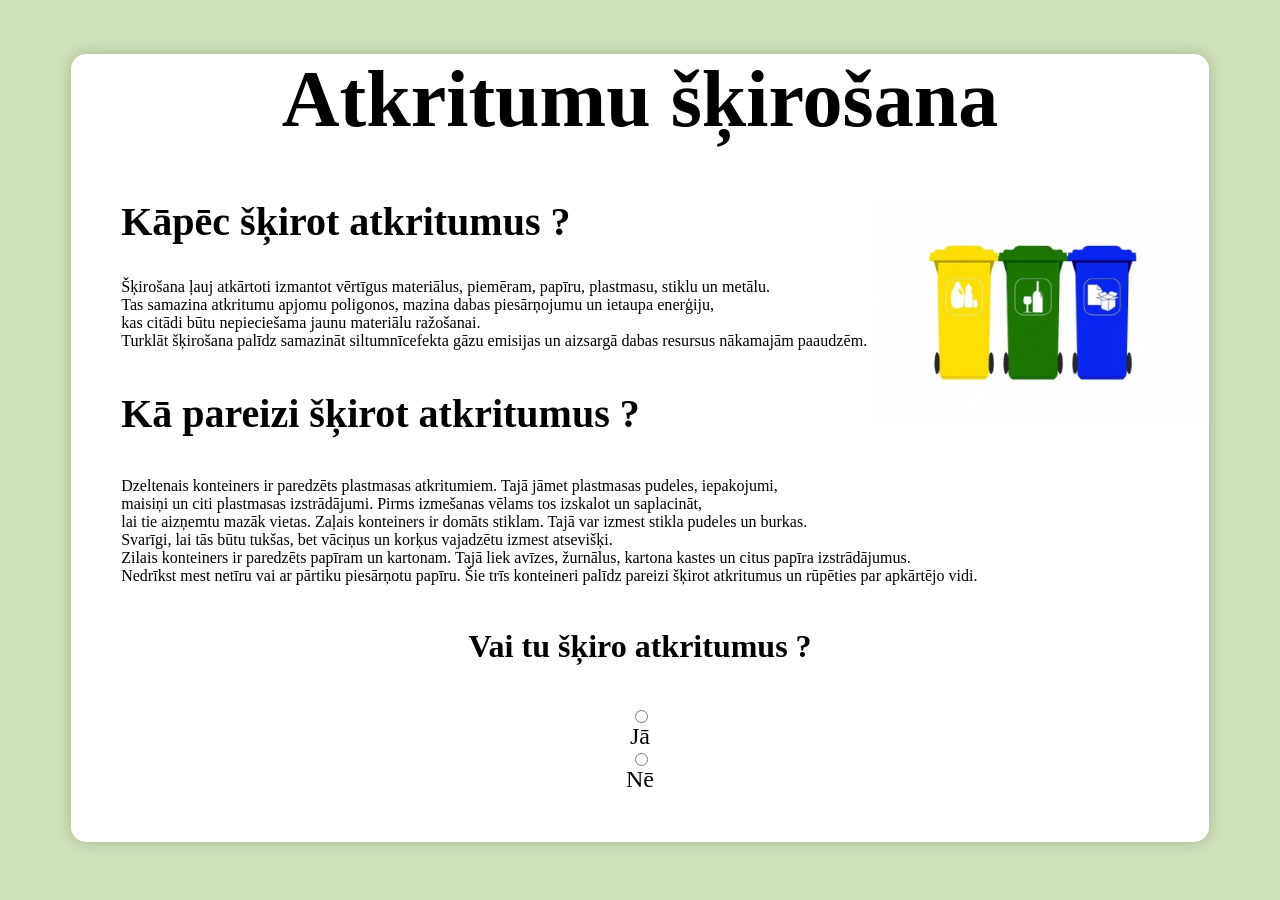
<file: index.html>
<!DOCTYPE html>
<html lang="en">
<head>
    <meta charset="UTF-8">
    <meta name="viewport" content="width=device-width, initial-scale=1.0">
    <title>Atkritumu šķirošana</title>

    <link rel="stylesheet" href="style.css">
</head>

<body>
    <div class="container">
        <h1>Atkritumu šķirošana</h1>
        <img src="atkritumi.png" class="sakuma-bilde">
    <div class="teorija">
        <h2>Kāpēc šķirot atkritumus ?</h2>
        <p>Šķirošana ļauj atkārtoti izmantot vērtīgus materiālus, piemēram, papīru, plastmasu, stiklu un metālu. <br> Tas samazina atkritumu apjomu poligonos, mazina dabas piesārņojumu un ietaupa enerģiju,<br> kas citādi būtu nepieciešama jaunu materiālu ražošanai. <br>Turklāt šķirošana palīdz samazināt siltumnīcefekta gāzu emisijas un aizsargā dabas resursus nākamajām paaudzēm.</p>
        <h3>Kā pareizi šķirot atkritumus ?</h3>
        <p2>Dzeltenais konteiners ir paredzēts plastmasas atkritumiem. Tajā jāmet plastmasas pudeles, iepakojumi,<br> maisiņi un citi plastmasas izstrādājumi. Pirms izmešanas vēlams tos izskalot un saplacināt, <br>lai tie aizņemtu mazāk vietas.
            Zaļais konteiners ir domāts stiklam. Tajā var izmest stikla pudeles un burkas.<br> Svarīgi, lai tās būtu tukšas, bet vāciņus un korķus vajadzētu izmest atsevišķi.
           <br>  Zilais konteiners ir paredzēts papīram un kartonam. Tajā liek avīzes, žurnālus, kartona kastes un citus papīra izstrādājumus.<br> Nedrīkst mest netīru vai ar pārtiku piesārņotu papīru.
            Šie trīs konteineri palīdz pareizi šķirot atkritumus un rūpēties par apkārtējo vidi.</p2>
    </div>
   
     
        <h4>Vai tu šķiro atkritumus ?</h4>
        <div class="rad">
           <input type="radio" name="vai" id="ja" onclick="radio()" > Jā
           <input type="radio" name="vai" id="ne" onclick="radio()"> Nē
          <br>
           <p class="p3" id="vai"> </p> 
          
        </div>

    
</div>

</div>



    




<script src="javascript.js"></script>
</body>
</html>
</file>
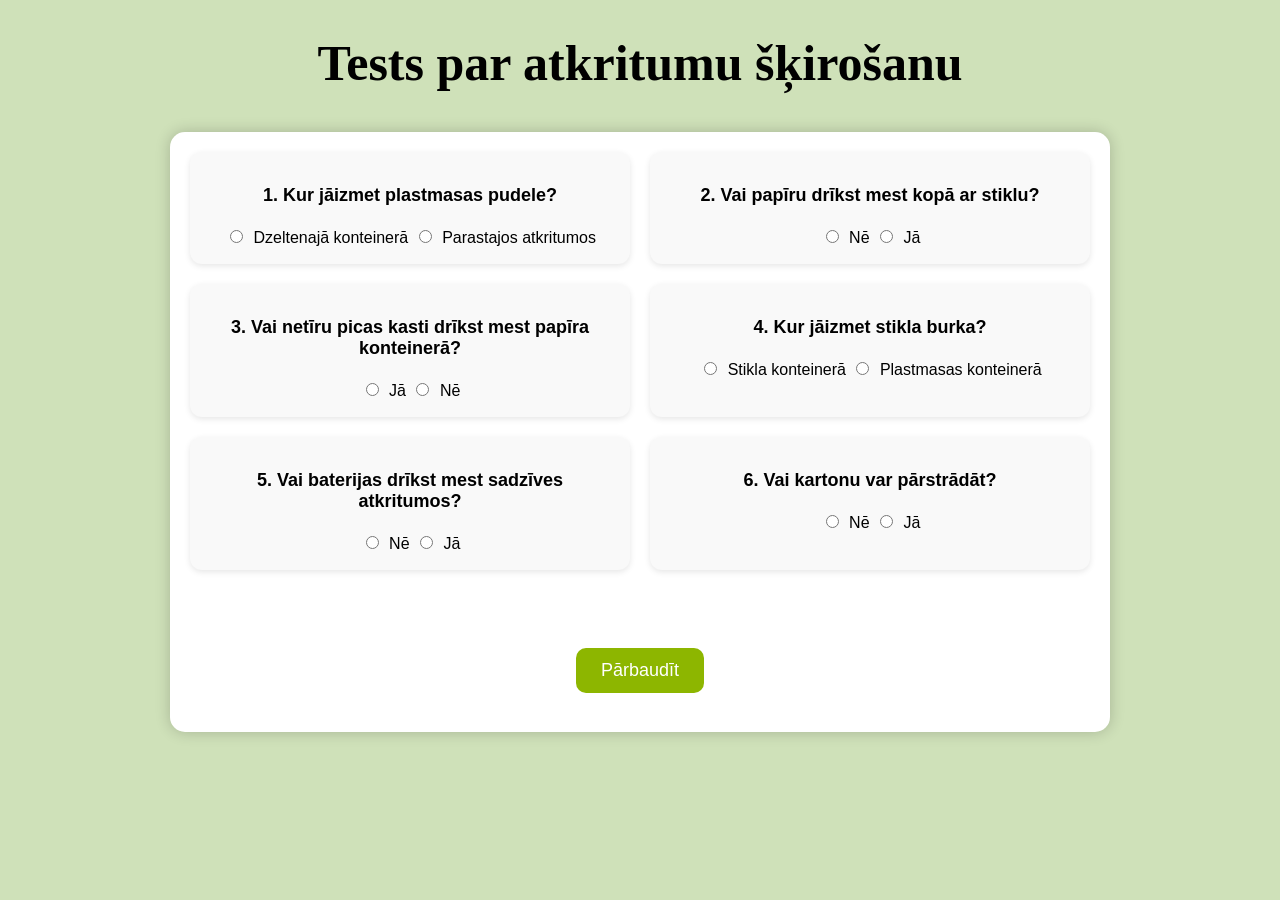
<file: index2.html>
<!DOCTYPE html>
<html lang="lv">
<head>
    <meta charset="UTF-8">
    <meta name="viewport" content="width=device-width, initial-scale=1.0">
    <link rel="stylesheet" href="stils.css">
    <title>Tests</title>
</head>
<body>

<h1>Tests par atkritumu šķirošanu</h1>
<div class ="nav" id="navButtons" style="display:none;">
    <a href="index.html" class="nav-button">Teorija</a>
    <a href="spele.html" class="nav-button">Spēle</a>
</div>
<div class = "container">
<form id="testins">

    <div>
        <p>1. Kur jāizmet plastmasas pudele?</p>
        <input type="radio" name="jaut1" value="1"> Dzeltenajā konteinerā
        <input type="radio" name="jaut1" value="0"> Parastajos atkritumos
    </div>

    <div>
        <p>2. Vai papīru drīkst mest kopā ar stiklu?</p>
        <input type="radio" name="jaut2" value="1"> Nē
        <input type="radio" name="jaut2" value="0"> Jā
    </div>

    <div>
        <p>3. Vai netīru picas kasti drīkst mest papīra konteinerā?</p>
        <input type="radio" name="jaut3" value="0"> Jā
        <input type="radio" name="jaut3" value="1"> Nē
    </div>

    <div>
        <p>4. Kur jāizmet stikla burka?</p>
        <input type="radio" name="jaut4" value="1"> Stikla konteinerā
        <input type="radio" name="jaut4" value="0"> Plastmasas konteinerā
    </div>

    <div>
        <p>5. Vai baterijas drīkst mest sadzīves atkritumos?</p>
        <input type="radio" name="jaut5" value="1"> Nē
        <input type="radio" name="jaut5" value="0"> Jā
    </div>

    <div>
        <p>6. Vai kartonu var pārstrādāt?</p>
        <input type="radio" name="jaut6" value="0"> Nē
        <input type="radio" name="jaut6" value="1"> Jā
    </div>

    <br>
    <button type="button" onclick="parbauditatbildes()">Pārbaudīt</button>

</form>

<h2 id="result"></h2>
</div>
<script src="tests.js"></script>

</body>
</html>
</file>
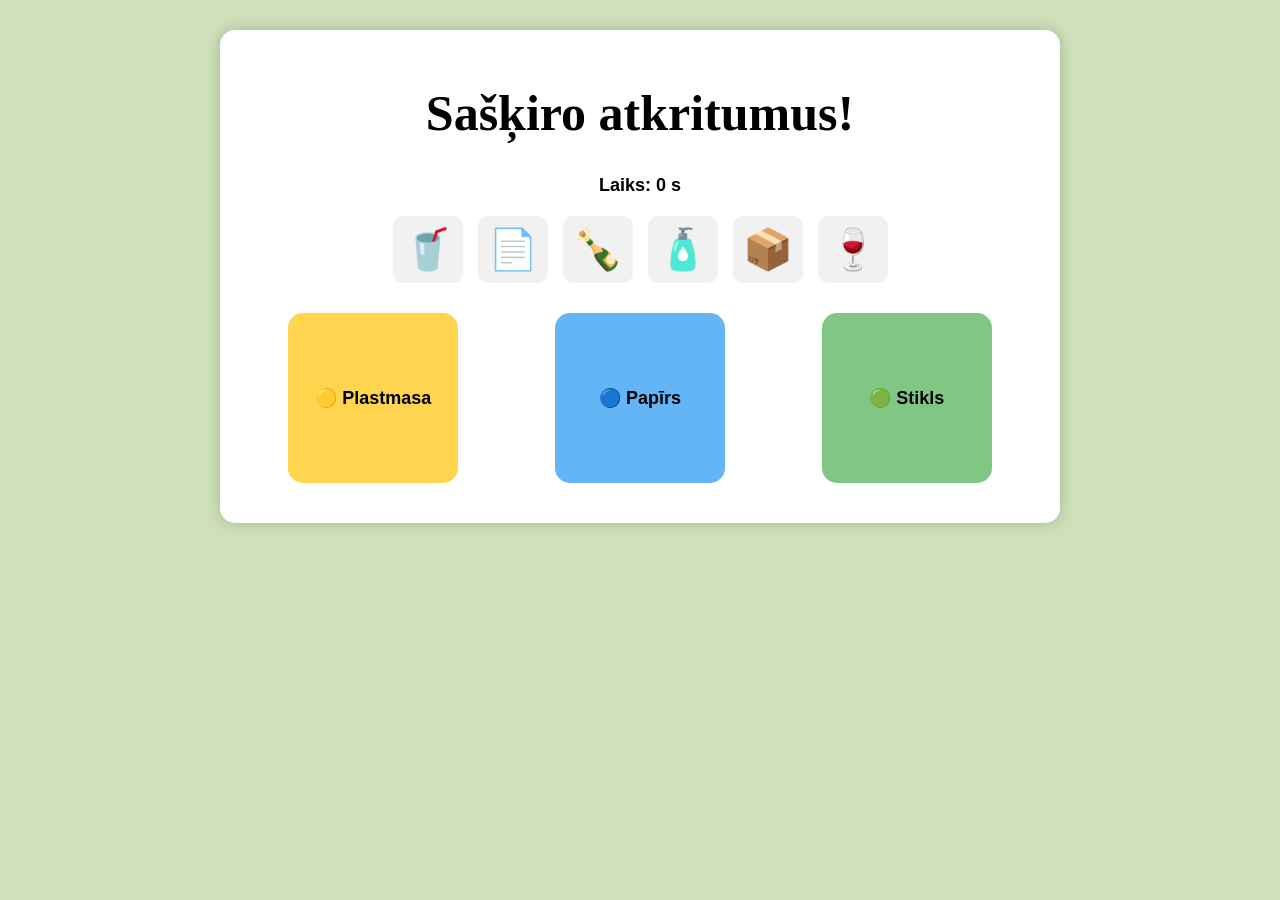
<file: spele.html>
<!DOCTYPE html>
<html lang="lv">
<head>
    <meta charset="UTF-8">
    <title>Šķirošanas spēle</title>
    <link rel="stylesheet" href="stils.css">
</head>
<body>

<div class="konteiners">

    <h1>Sašķiro atkritumus!</h1>
    <p>Laiks: <span id="laiks">0</span> s</p>

    <div class="atkritumi">
        <div class="vienums" id="v1" draggable="true" data-veids="plastmasa">🥤</div>
        <div class="vienums" id="v2" draggable="true" data-veids="papirs">📄</div>
        <div class="vienums" id="v3" draggable="true" data-veids="stikls">🍾</div>
        <div class="vienums" id="v4" draggable="true" data-veids="plastmasa">🧴</div>
        <div class="vienums" id="v5" draggable="true" data-veids="papirs">📦</div>
        <div class="vienums" id="v6" draggable="true" data-veids="stikls">🍷</div>
    </div>

    <div class="miskastes">
        <div class="miskaste" data-veids="plastmasa">🟡 Plastmasa</div>
        <div class="miskaste" data-veids="papirs">🔵 Papīrs</div>
        <div class="miskaste" data-veids="stikls">🟢 Stikls</div>
    </div>

    <h2 id="rezultats"></h2>

</div>

<script src="spele.js"></script>

</body>
</html>
</file>
<file: style.css>
body{
    background-color:#CFE1B9 ;
}

.container {
    background-color: white;
    width: 90%;
   margin-left: auto;
   margin-right: auto;
   box-shadow: 0 0 15px rgba(0, 0, 0, 0.2 );
   border-radius: 15px;
}

.jautajums {
    background-color: white;
    width: 90%;
   margin-left: auto;
   margin-right: auto;
}







p {
    font-size: 101%
}

.p2 {
    margin-left: 50px;;
    margin-right: 150px ;
   text-align: left;
   font-size: 110%;
}

.p3{
    margin-left: 50px;;
    margin-right: 150px ;
   text-align: center;
}


.rad {
    display: flex;
   justify-content: center;
   font-size: 150%;
   flex-direction:column;
   align-items: center;
   
}



h1 {
    text-align: center;
    font-family:"Bona Nova SC", serif;
    font-weight: 700;
    font-style: normal;
    font-size: 500%;

}

h2, h3{
    font-size: 250%;
}

h4 {
    font-size: 200%;
    text-align: center;
}

.teorija {
    margin-left: 50px;;
    margin-right: 150px ;
   text-align: left;
}

.sakuma-bilde {
    width: 30%;
    float: right ;
    margin: left 100px; ;
}
</file>
<file: stils.css>
body {
	background: #CFE1B9;
	font-family: Arial;
	text-align: center;
}

.konteiners {
	background: white;
	width: 90%;
	max-width: 800px;
	margin: 30px auto;
	padding: 20px;
	border-radius: 15px;
	box-shadow: 0 0 15px rgba(0, 0, 0, 0.2);
}

.atkritumi {
	display: flex;
	justify-content: center;
	gap: 15px;
	margin: 20px;
	flex-wrap: wrap;
}

.vienums {
	font-size: 40px;
	cursor: grab;
	padding: 10px;
	background: #f1f1f1;
	border-radius: 10px;
}

.miskastes {
	display: flex;
	justify-content: space-around;
	margin-top: 30px;
}

.miskaste {
	width: 150px;
	height: 150px;
	border-radius: 15px;
	padding: 10px;
	font-size: 18px;
	font-weight: bold;
	display: flex;
	align-items: center;
	justify-content: center;
}

.miskaste[data-veids="plastmasa"] {
	background: #ffd54f;
}

.miskaste[data-veids="papirs"] {
	background: #64b5f6;
}

.miskaste[data-veids="stikls"] {
	background: #81c784;
}

.miskaste.virs {
	border: 3px dashed black;
}

body {
	background-color: #CFE1B9;
	margin: 0;
	padding: 0;
	font-family: Arial, sans-serif;
}

.container {
	background-color: white;
	width: 90%;
	max-width: 900px;
	margin: 40px auto;
	padding: 20px;
	border-radius: 15px;
	box-shadow: 0 0 15px rgba(0, 0, 0, 0.2);
}

h1 {
	text-align: center;
	font-family: "Bona Nova SC", serif;
	font-weight: 700;
	font-size: 50px;
}

form {
	display: grid;
	grid-template-columns: 1fr 1fr;
	gap: 20px;
}

form>div {
	background: #f9f9f9;
	padding: 15px;
	border-radius: 12px;
	box-shadow: 0 2px 6px rgba(0, 0, 0, 0.1);
}

p {
	font-size: 18px;
	font-weight: bold;
}

input[type="radio"] {
	margin: 6px;
}

button {
	grid-column: 1 / -1;
	justify-self: center;

	margin-top: 20px;
	padding: 12px 25px;
	font-size: 18px;
	background-color: #8DB600;
	color: white;
	border: none;
	border-radius: 10px;
	cursor: pointer;
}


#result {
	grid-column: 1 / -1;
	text-align: center;
	font-size: 24px;
	font-weight: bold;
	margin-top: 10px;
}

.nav {
	justify-content: center;
	gap: 15px;
	margin-top: 10px;
	background-color: white;
	width: 100%;
	max-width: 100px;
	margin: 20px auto;
	padding: 10px;
	border-radius: 5px;
	box-shadow: 0 0 15px rgba(0, 0, 0, 0.2);
}
</file>
